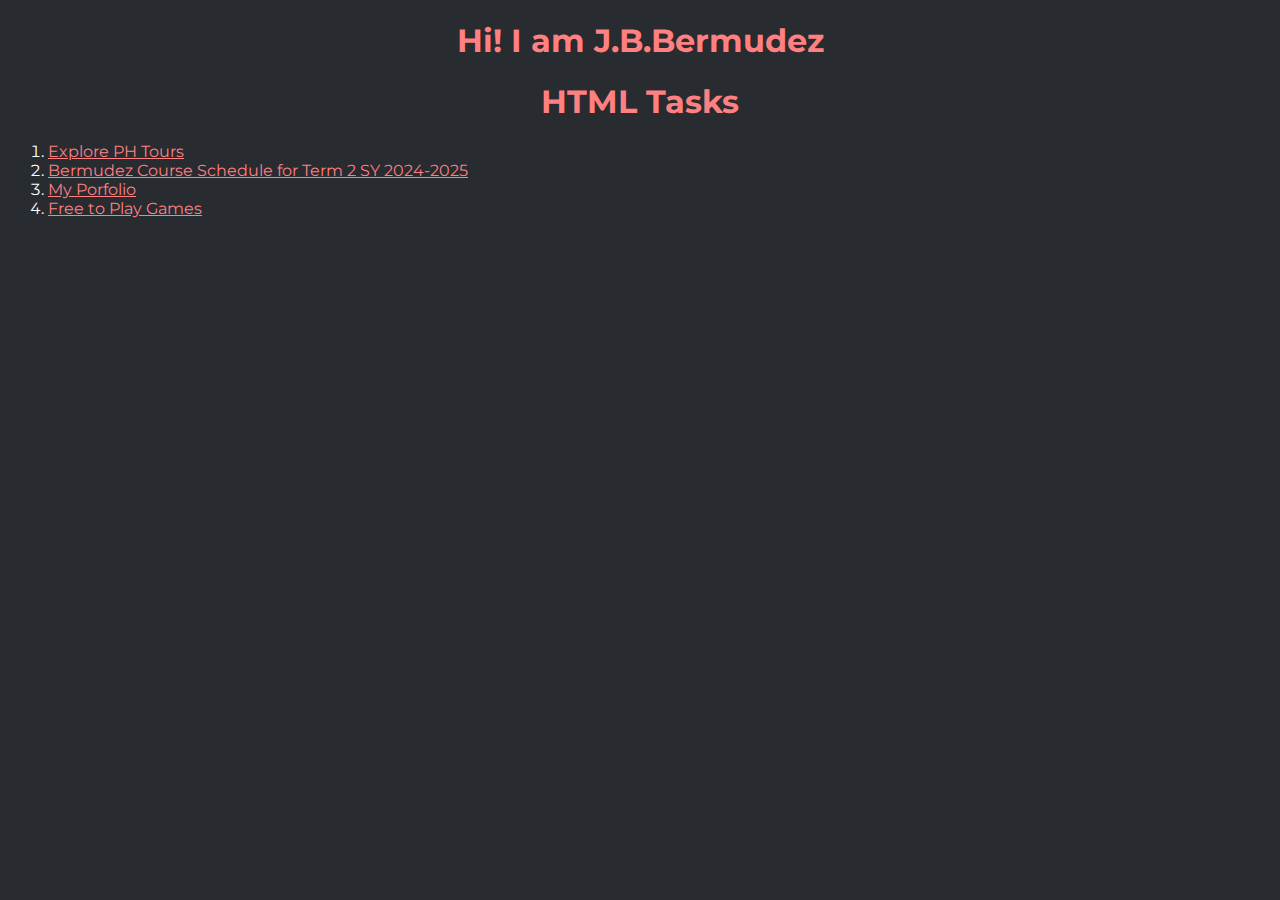
<file: index.html>
<!DOCTYPE html>
<html lang="en">
<head>
    <meta charset="UTF-8">
    <meta name="viewport" content="width=device-width, initial-scale=1.0">
    <title>My First Web Page</title>
    <link href="https://fonts.googleapis.com/css2?family=Montserrat:ital,wght@0,100..900;1,100..900&display=swap" rel="stylesheet">
    <style>
        body {
            font-family: "Montserrat", serif;
            background-color: #282b30;
        }
        h1 {
            color: #ff8080;
            text-align: center;
        }
        a {
            color: #ff8080;
        }
        li {
            color: white;
        }
    </style>
</head>
<body>
    <h1>Hi! I am J.B.Bermudez</h1>
    <h1>HTML Tasks</h1>
    <ol>
        <li>
            <a href="BermudezExplorePHTours.html">Explore PH Tours</a>
        </li>
        <li>
            <a href="BermudezCourseSchedule.html">Bermudez Course Schedule for Term 2 SY 2024-2025</a>
        </li>
        <li>
            <a href="Portfolio/main.html">My Porfolio</a>
        </li>
        <li>
            <a href="Module 2/Hands-On/index.html">Free to Play Games</a>
        </li>
    </ol>
</body>
</html>
</file>
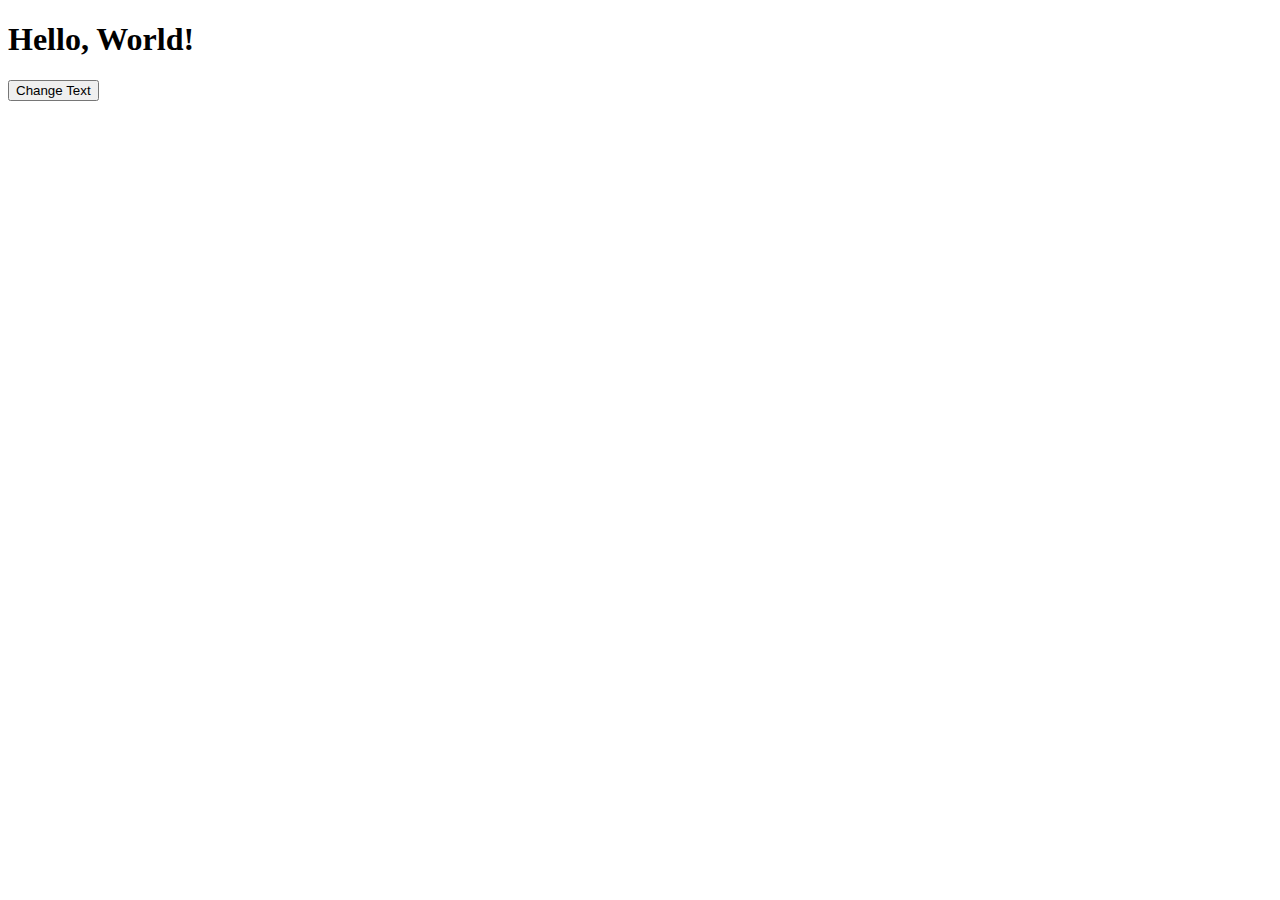
<file: Module 2/Exercise 01/index.html>
<!DOCTYPE html>
<html lang="en">
<head>
    <meta charset="UTF-8">
    <meta name="viewport" content="width=device-width, initial-scale=1.0">
    <title>Document</title>
</head>
<body>
    <h1 id="header">Hello, World!</h1>
    <button id="changeTextBtn">Change Text</button>
    <script src="script.js"></script>
</body>
</html>
</file>
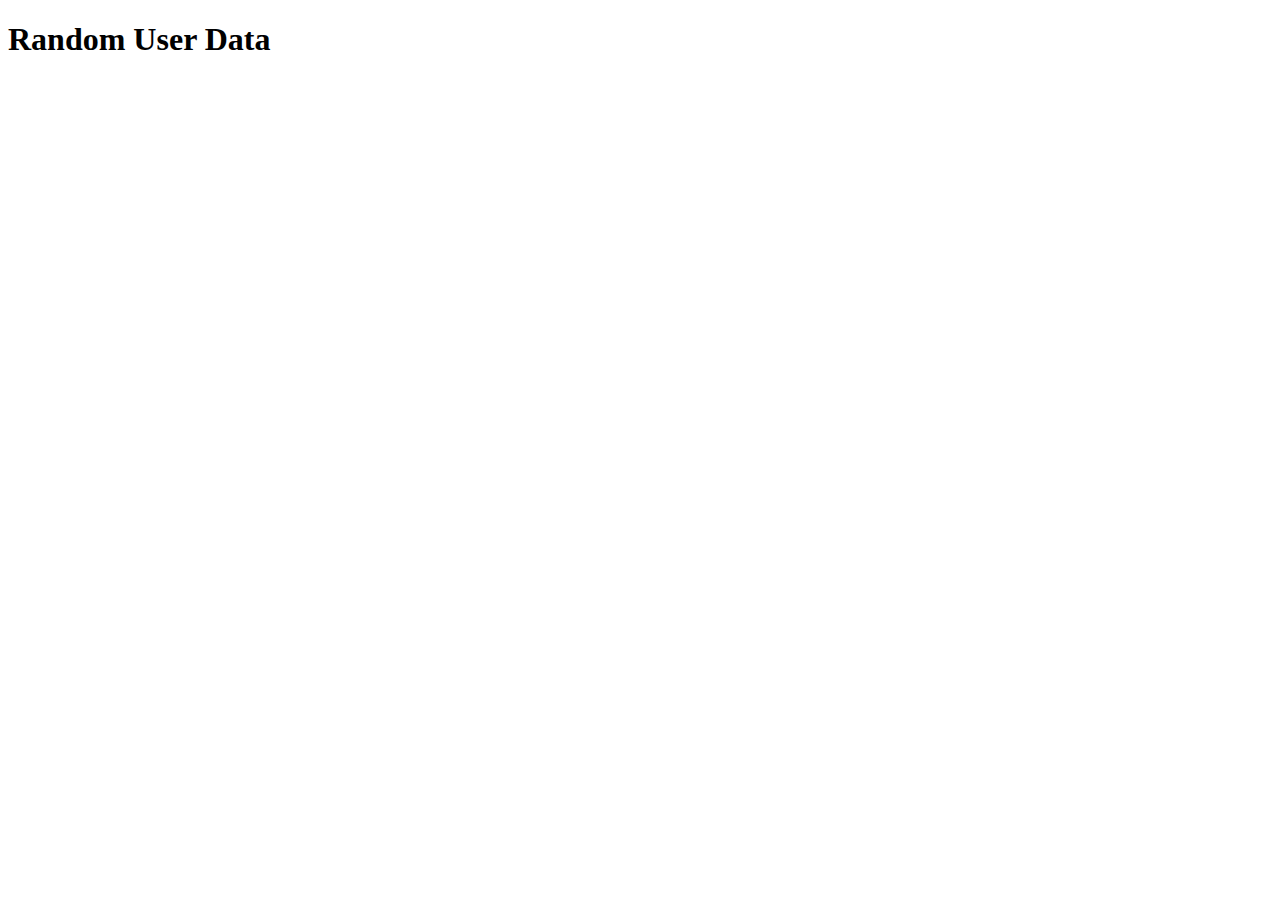
<file: Module 2/Exercise 03/index.html>
<!DOCTYPE html>
<html lang="en">
<head>
    <meta charset="UTF-8">
    <meta name="viewport" content="width=device-width, initial-scale=1.0">
    <title>Random User Data</title>
</head>
<body>
    <h1>Random User Data</h1> 
    <div id="userData"></div>

    <script src="script.js">
        
    </script>
</body>
</html>
</file>
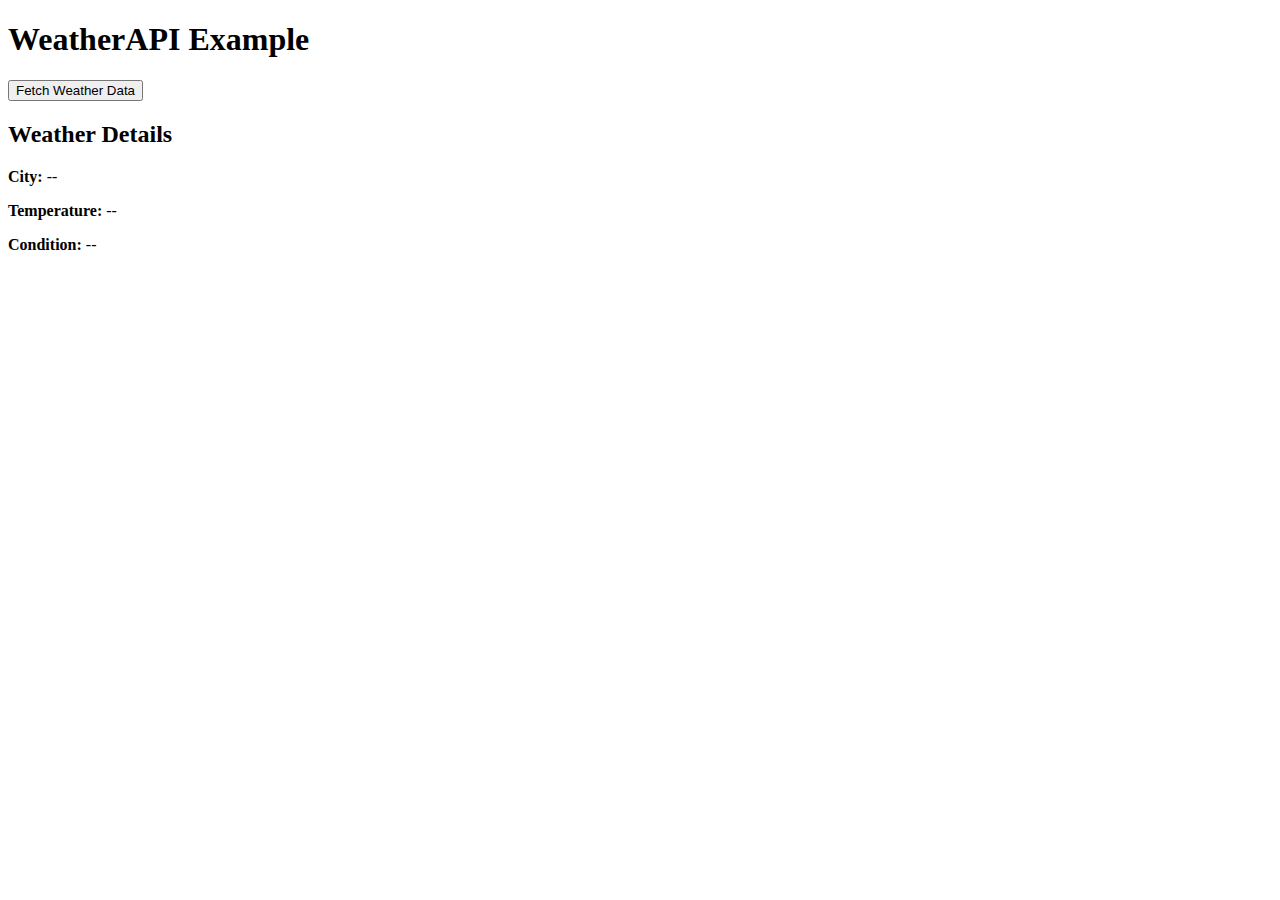
<file: Module 2/Exercise 04/index.html>
<!DOCTYPE html>
<html lang="en">
<head>
    <meta charset="UTF-8">
    <meta name="viewport" content="width=device-width, initial-scale=1.0">
    <title>WeatherAPI Example</title>
</head>
<body>
    <h1>WeatherAPI Example</h1>
    <button onclick="callAPI()">Fetch Weather Data</button>

    <div>
        <h2>Weather Details</h2>
        <p><strong>City:</strong> <span id="weather_city">--</span></p>
        <p><strong>Temperature:</strong> <span id="weather_temperature">--</span></p>
        <p><strong>Condition:</strong> <span id="weather_condition">--</span></p>
    </div>

    <script src="script.js"></script>
</body>
</html>
</file>
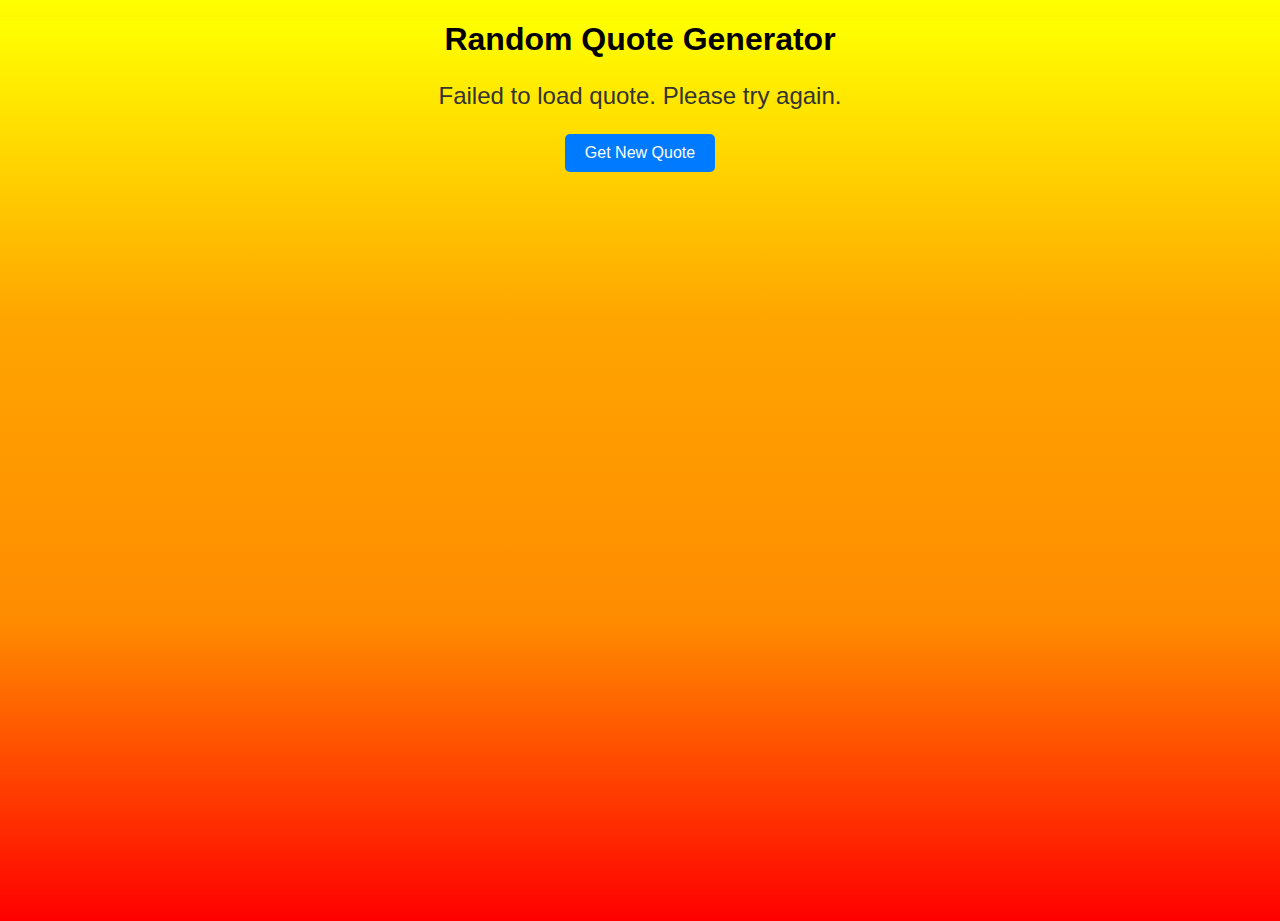
<file: Module 2/Exercise 05/index.html>
<!DOCTYPE html>
<html lang="en">
<head>
    <meta charset="UTF-8">
    <meta name="viewport" content="width=device-width, initial-scale=1.0">
    <title>Random Quote Generator</title>
    <link rel="stylesheet" href="style.css">
</head>
<body>  
    <h1>Random Quote Generator</h1>
    
    <div id="quoteDisplay">
        <p id="quote">Click the button to get a random quote!</p>
        <p id="author"></p>
    </div>
    
    <button id="newQuoteBtn">Get New Quote</button>
    
    <script src="script.js">
    </script>
</body>
</html>
</file>
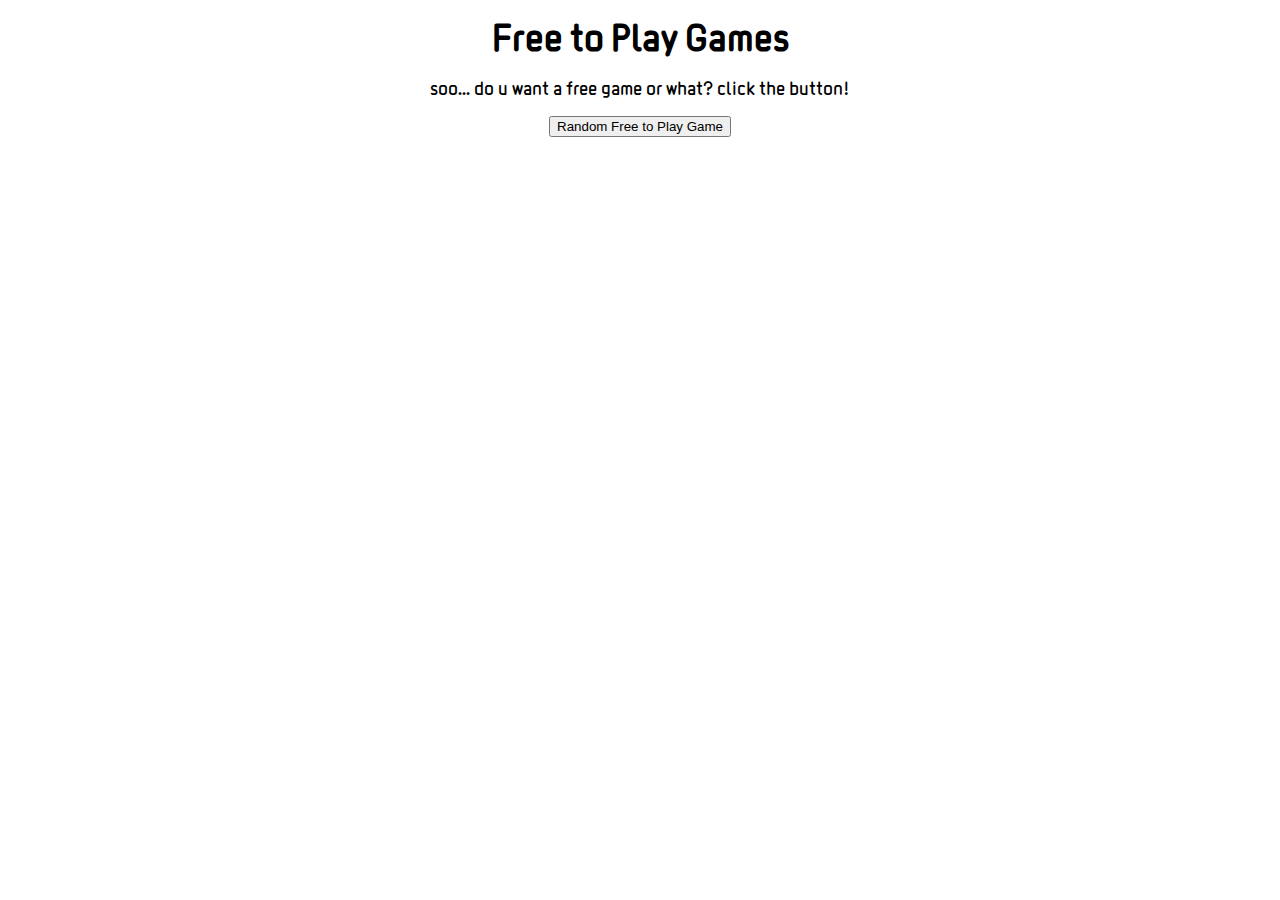
<file: Module 2/Hands-On/index.html>
<!DOCTYPE html>
<html lang="en">
<head>
    <meta charset="UTF-8">
    <meta name="viewport" content="width=device-width, initial-scale=1.0">
    <title>Free Game</title>
    <link rel="stylesheet" href="style.css">
</head>
<body>
    <h1>Free to Play Games</h1>
    <div id="freeGameDisplay">
        <p id="freeGame">soo... do u want a free game or what? click the button!</p>
    </div>
    <button id="gameDispenser">Random Free to Play Game</button>
    <script src="script.js"></script>
</body>
</html>
</file>
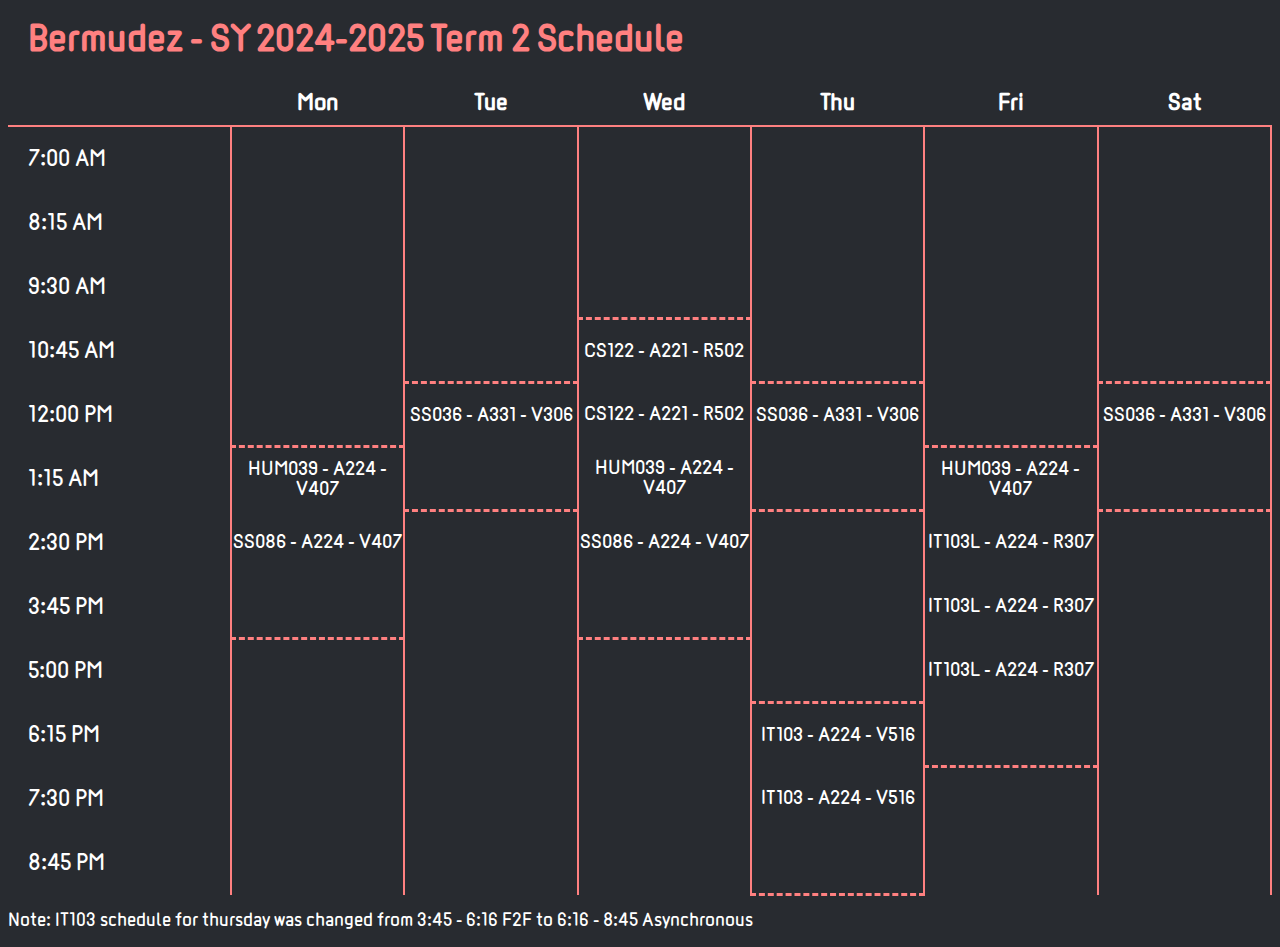
<file: BermudezCourseSchedule.html>
<!DOCTYPE html>
<html lang="en">
<head>
    <meta charset="UTF-8">
    <meta name="viewport" content="width=device-width, initial-scale=1.0">
    <title>2nd Term Course Schedule</title>
    <style>
        @font-face {
            font-family: 'F1.8';
            src: url(Fonts/F1.8-Regular.otf);
        }
        body {
            font-family: 'F1.8';
            color: white;
            background-color: #282b30;
        }
        table {
            width: 100%;
            border-collapse: collapse;
        }
        th {
            font-size: 20px;
            border-bottom: 2px solid #ff8080;
            padding: 10px;
        }
        td {
            height: 20px;
            width: 125px;
            font-size: 20px;
            border-right: 2px solid #ff8080;
        }
        .time-cell {     
            padding: 20px;
        }
        .class-cell {
            font-size: 17px;
            text-align: center;
        }
    </style>
</head>
<body>
    <h1 style="margin-left: 20px; color: #ff8080;">Bermudez - SY 2024-2025 Term 2 Schedule</h1>
    <table>
        <tbody>
            <tr>
                <th></th>
                <th>Mon</th>
                <th>Tue</th>
                <th>Wed</th>
                <th>Thu</th>
                <th>Fri</th>
                <th>Sat</th>
            </tr>
            <tr>
                <td class="time-cell">7:00 AM</td>
                <td></td>
                <td></td>
                <td></td>
                <td></td>
                <td></td>
                <td></td>
            </tr>
            <tr>
                <td class="time-cell">8:15 AM</td>
                <td></td>
                <td></td>
                <td></td>
                <td></td>
                <td></td>
                <td></td>
            </tr>
            <tr>
                <td class="time-cell">9:30 AM</td>
                <td></td>
                <td></td>
                <td></td>
                <td></td>
                <td></td>
                <td></td>
            </tr>
            <tr>
                <td class="time-cell">10:45 AM</td>
                <td></td>
                <td></td>
                <td class="class-cell" style="border-top: dashed #ff8080;">CS122 - A221 - R502</td>
                <td></td>
                <td></td>
                <td></td>
            </tr>
            <tr>
                <td class="time-cell">12:00 PM</td>
                <td></td>
                <td class="class-cell" style="border-top: dashed #ff8080;">SS036 - A331 - V306</td>
                <td class="class-cell">CS122 - A221 - R502</td>
                <td class="class-cell" style="border-top: dashed #ff8080;">SS036 - A331 - V306</td>
                <td></td>
                <td class="class-cell" style="border-top: dashed #ff8080;">SS036 - A331 - V306</td>
            </tr>
            <tr>
                <td class="time-cell">1:15 AM</td>
                <td class="class-cell" style="border-top: dashed #ff8080;">HUM039 - A224 - V407</td>
                <td class="class-cell" style="border-bottom: dashed #ff8080;"></td>
                <td class="class-cell">HUM039 - A224 - V407</td>
                <td class="class-cell" style="border-bottom: dashed #ff8080;"></td>
                <td class="class-cell" style="border-top: dashed #ff8080;">HUM039 - A224 - V407</td>
                <td class="class-cell" style="border-bottom: dashed #ff8080;"   ></td>
            </tr>
            <tr>
                <td class="time-cell">2:30 PM</td>
                <td class="class-cell">SS086 - A224 - V407</td>
                <td></td>
                <td class="class-cell">SS086 - A224 - V407</td>
                <td></td>
                <td class="class-cell">IT103L - A224 - R307</td>
                <td></td>
            </tr>
            <tr>
                <td class="time-cell">3:45 PM</td>
                <td class="class-cell" style="border-bottom: dashed #ff8080;"></td>
                <td></td>
                <td class="class-cell" style="border-bottom: dashed #ff8080;"></td>
                <td></td>
                <td class="class-cell">IT103L - A224 - R307</td>
                <td></td>
            </tr>
            <tr>
                <td class="time-cell">5:00 PM</td>
                <td></td>
                <td></td>
                <td></td>
                <td></td>
                <td class="class-cell">IT103L - A224 - R307</td>
                <td></td>
            </tr>
            <tr>
                <td class="time-cell">6:15 PM</td>
                <td></td>
                <td></td>
                <td></td>
                <td class="class-cell" style="border-top: dashed #ff8080;">IT103 - A224 - V516</td>
                <td class="class-cell" style="border-bottom: dashed #ff8080;"></td>
                <td></td>
            </tr>
            <tr>
                <td class="time-cell">7:30 PM</td>
                <td></td>
                <td></td>
                <td></td>
                <td class="class-cell">IT103 - A224 - V516</td>
                <td></td>
                <td></td>
            </tr>
            <tr>
                <td class="time-cell">8:45 PM</td>
                <td></td>
                <td></td>
                <td></td>
                <td class="class-cell" style="border-bottom: dashed #ff8080;"></td>
                <td></td>
                <td></td>
            </tr>
        </tbody>
    </table>
    <footer>
        <p>Note: IT103 schedule for thursday was changed from 3:45 - 6:16 F2F to 6:16 - 8:45 Asynchronous</p>
    </footer>
</body>
</html>
</file>
<file: Module 2/Exercise 05/style.css>
html, body {
    height: 100%;
    margin: 0;
    font-family: Arial, sans-serif;
    text-align: center;
    background: linear-gradient(yellow, orange, darkorange,red);
}

#quoteDisplay {
    margin: 20px 0;
    font-size: 1.5em;
    color: #333;
}

#author {
    font-style: italic;
    color: #555;
}

button {
    padding: 10px 20px;
    font-size: 1em;
    background-color: #007bff;
    color: white;
    border: none;
    border-radius: 5px;
    cursor: pointer;
}

button:hover {
    background-color: #0056b3;
}
</file>
<file: Module 2/Hands-On/style.css>
@font-face {
    font-family: "F1.8";
    src: url(F1.8-Regular.otf);
}
body {
    text-align: center;
    font-family: 'F1.8';
}
</file>
